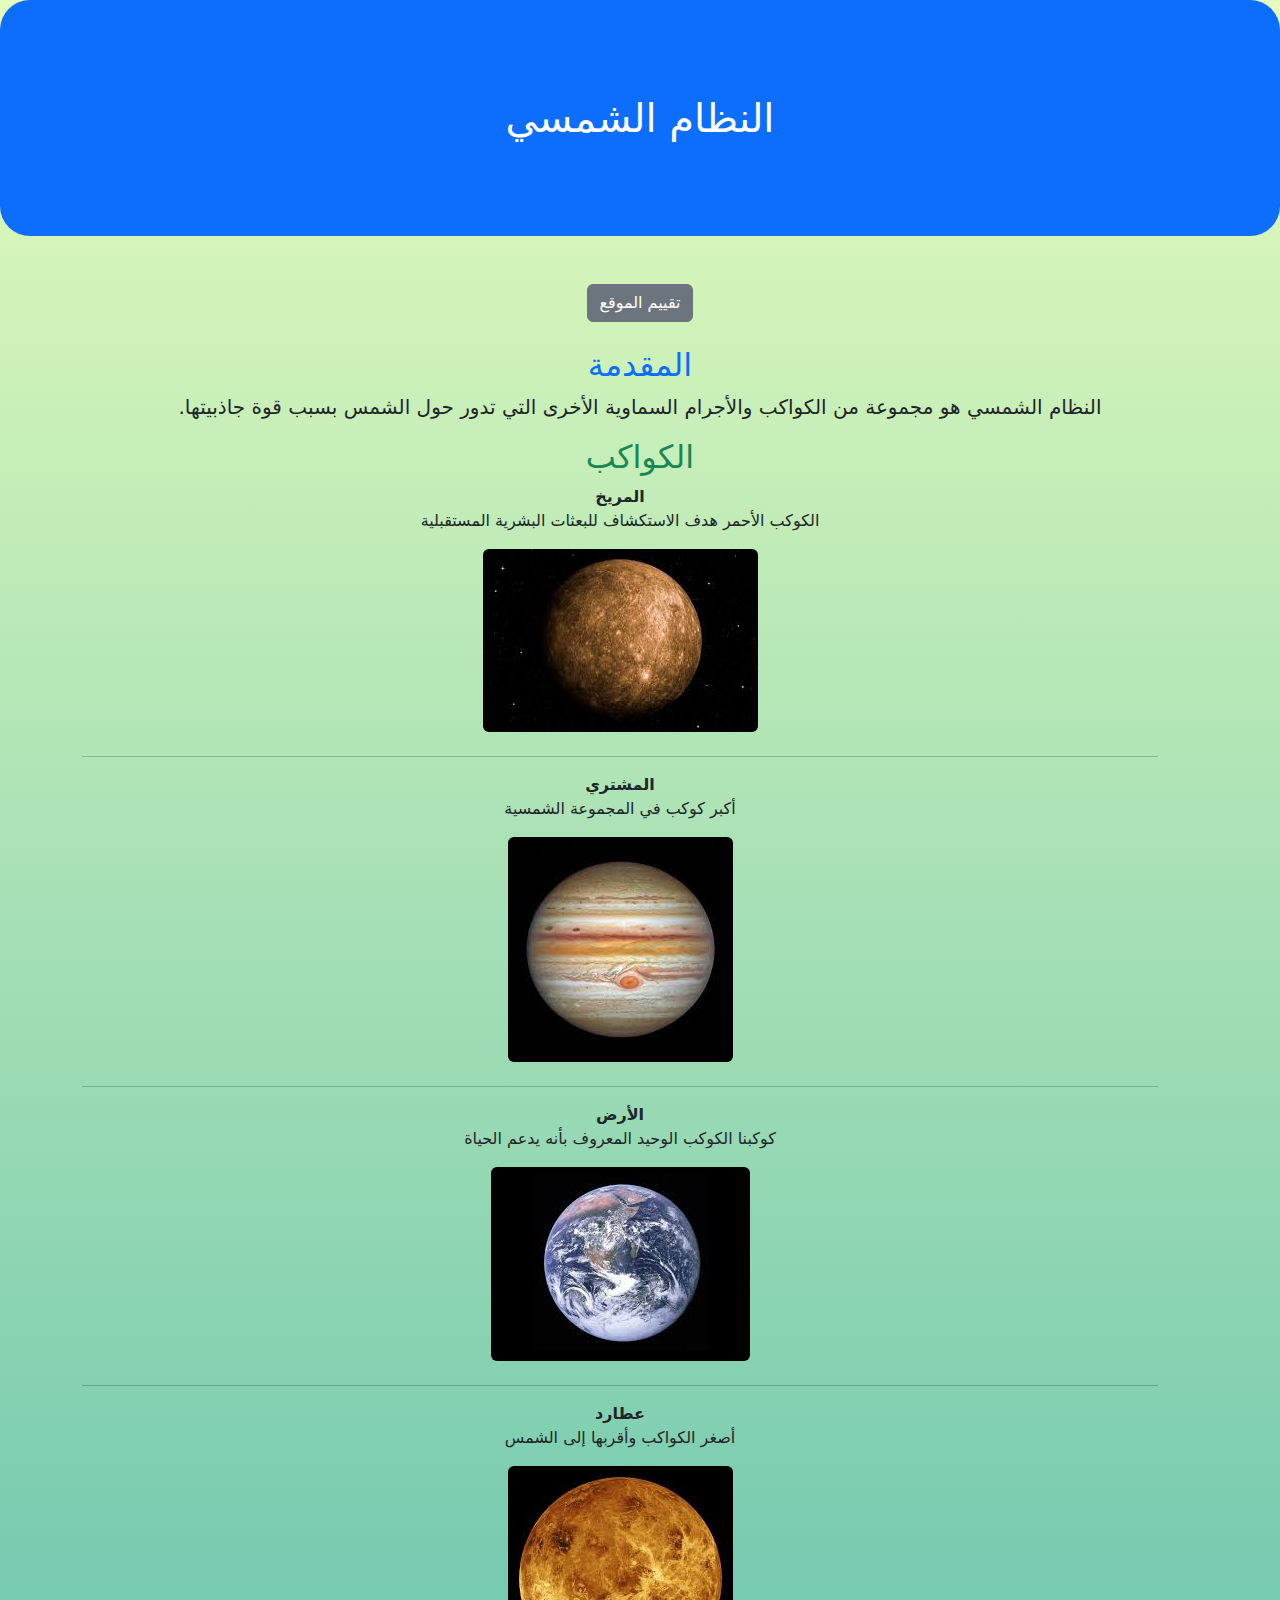
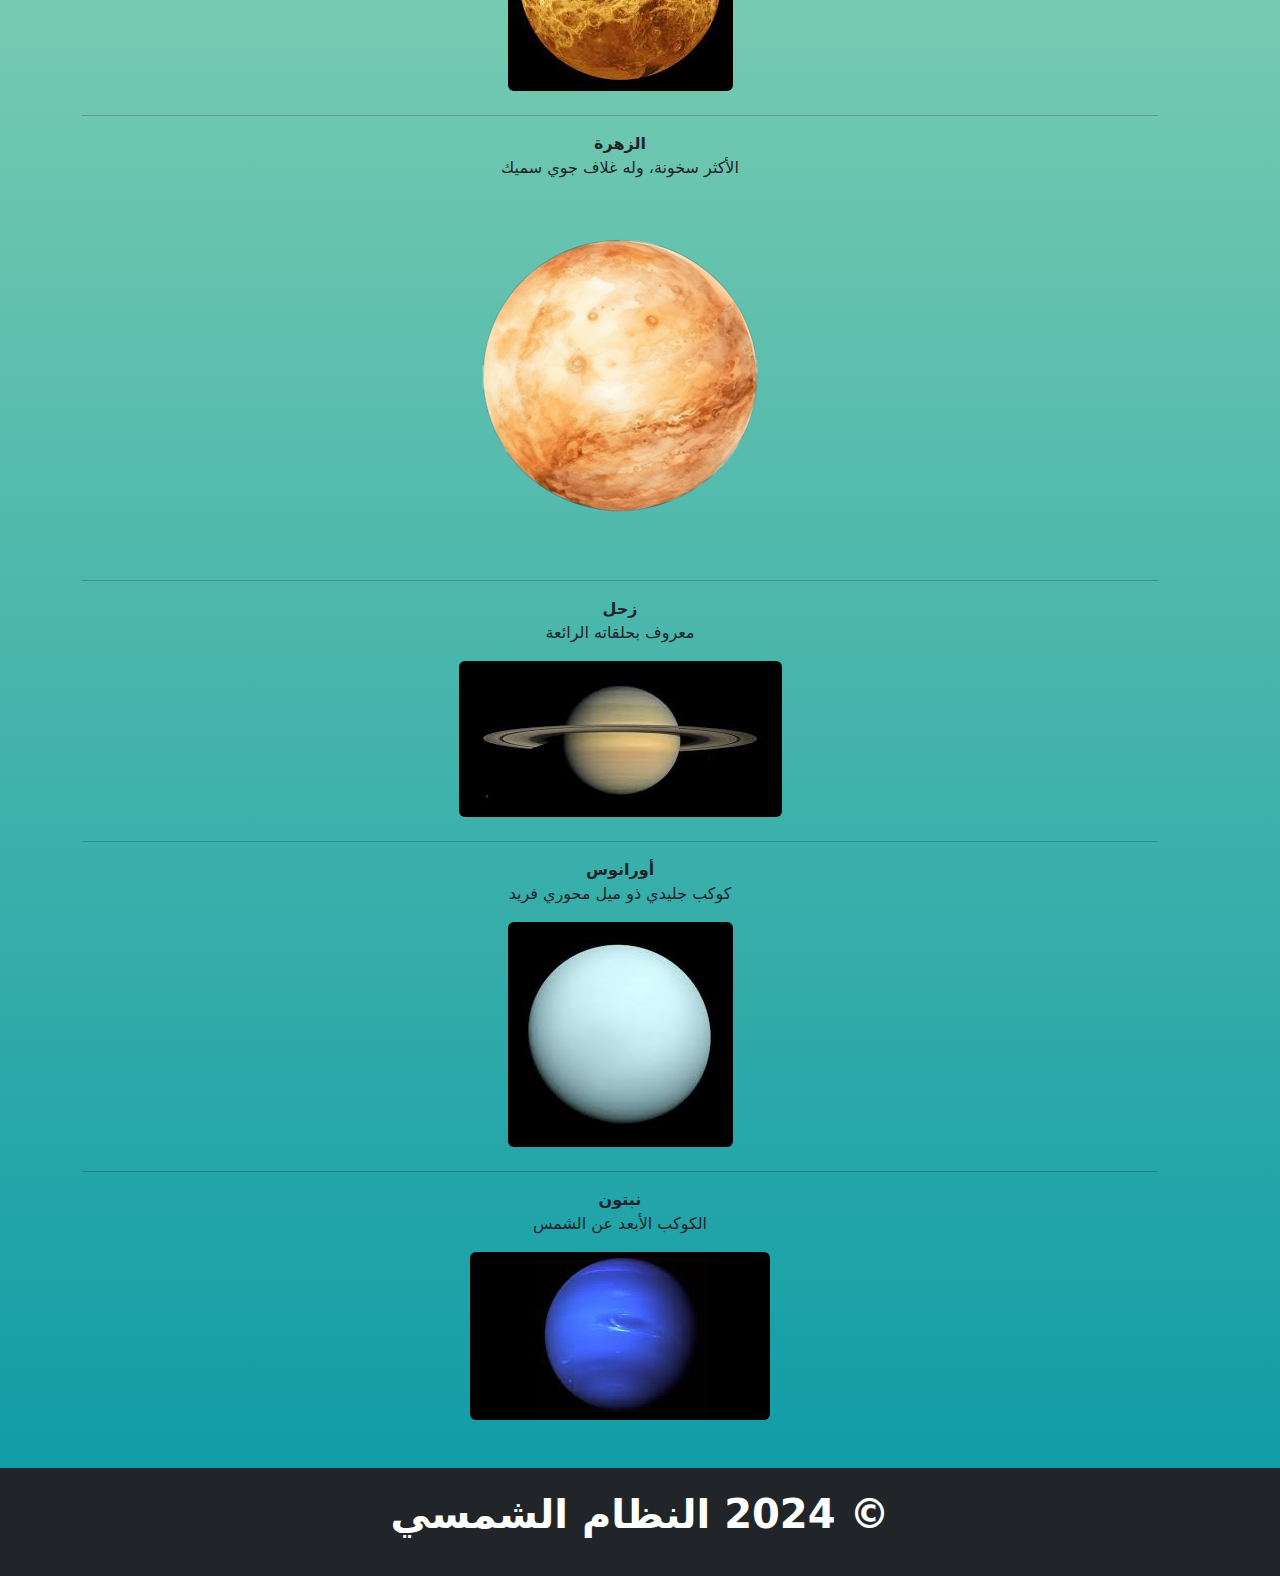
<file: index.html>
<!DOCTYPE html>
<html lang="ar" dir="rtl">
<head>
    <meta charset="UTF-8">
    <meta name="viewport" content="width=device-width, initial-scale=1.0">
    <meta http-equiv="X-UA-Compatible" content="ie=edge">
    <title>النظام الشمسي</title>
   
    <link href="https://cdn.jsdelivr.net/npm/bootstrap@5.3.3/dist/css/bootstrap.min.css" rel="stylesheet" integrity="sha384-QWTKZyjpPEjISv5WaRU9OFeRpok6YctnYmDr5pNlyT2bRjXh0JMhjY6hW+ALEwIH" crossorigin="anonymous">
    <link rel="stylesheet" href="style.css">
</head>
<body class="bg-light text-center">
    <header class="bg-primary text-white py-4">
        <h1>النظام الشمسي</h1>
    </header>
    <main class="container my-5">
        <a href="formulaire.html" class="btn btn-secondary mb-4">تقييم الموقع</a>
        <section>
            <h2 class="text-primary">المقدمة</h2>
            <p class="fs-5">النظام الشمسي هو مجموعة من الكواكب والأجرام السماوية الأخرى التي تدور حول الشمس بسبب قوة جاذبيتها.</p>
        </section>
        <section>
            <h2 class="text-success">الكواكب</h2>
            <ul class="list-unstyled">
                <li class="mb-4">
                    <strong>المريخ</strong>
                    <p>الكوكب الأحمر هدف الاستكشاف للبعثات البشرية المستقبلية</p>
                    <img src="téléchargement (1).jpeg" class="img-fluid rounded">
                </li>
                <hr>
                <li class="mb-4">
                    <strong>المشتري</strong>
                    <p>أكبر كوكب في المجموعة الشمسية</p>
                    <img src="téléchargement (4).jpeg" class="img-fluid rounded">
                </li>
                <hr>
                <li class="mb-4">
                    <strong>الأرض</strong>
                    <p>كوكبنا الكوكب الوحيد المعروف بأنه يدعم الحياة</p>
                    <img src="téléchargement (2).jpeg" class="img-fluid rounded">
                </li>
                <hr>
                <li class="mb-4">
                    <strong>عطارد</strong>
                    <p>أصغر الكواكب وأقربها إلى الشمس</p>
                    <img src="téléchargement.jpeg" class="img-fluid rounded">
                </li>
                <hr>
                <li class="mb-4">
                    <strong>الزهرة</strong>
                    <p>الأكثر سخونة، وله غلاف جوي سميك</p>
                    <img src="proxy.png" class="img-fluid rounded">
                </li>
                <hr>
                <li class="mb-4">
                    <strong>زحل</strong>
                    <p>معروف بحلقاته الرائعة</p>
                    <img src="téléchargement (7).jpeg" class="img-fluid rounded">
                </li>
                <hr>
                <li class="mb-4">
                    <strong>أورانوس</strong>
                    <p>كوكب جليدي ذو ميل محوري فريد</p>
                    <img src="téléchargement (5).jpeg" class="img-fluid rounded">
                </li>
                <hr>
                <li class="mb-4">
                    <strong>نبتون</strong>
                    <p>الكوكب الأبعد عن الشمس</p>
                    <img src="téléchargement (6).jpeg" class="img-fluid rounded">
                </li>
            </ul>
        </section>
    </main>
    <footer class="bg-dark text-white py-3">
        <p>&copy; 2024 النظام الشمسي</p>
    </footer>
   
    <script src="https://cdn.jsdelivr.net/npm/bootstrap@5.3.3/dist/js/bootstrap.bundle.min.js" integrity="sha384-YvpcrYf0tY3lHB60NNkmXc5s9fDVZLESaAA55NDzOxhy9GkcIdslK1eN7N6jIeHz" crossorigin="anonymous"></script>
</body>
</html>
</file>
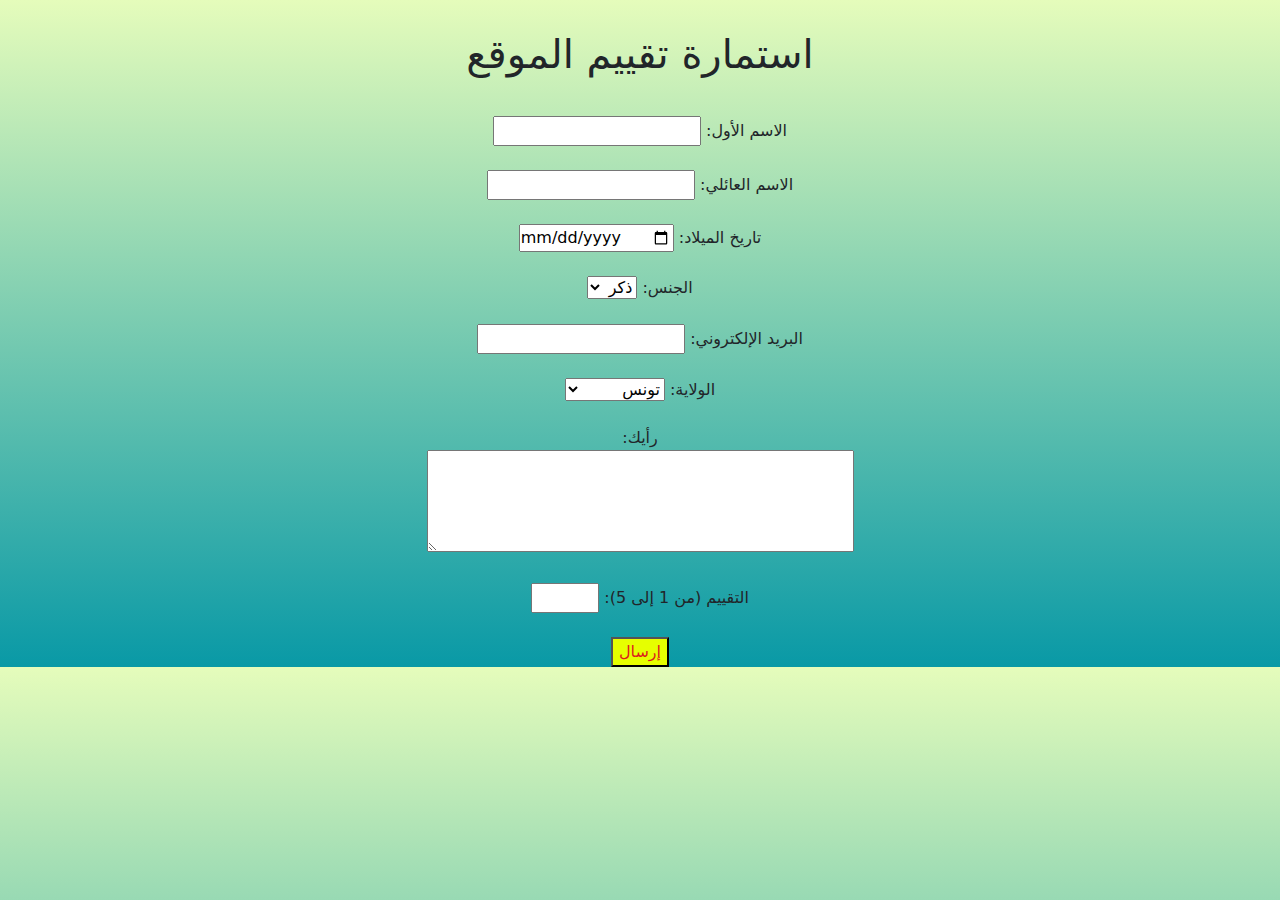
<file: formulaire.html>
<!DOCTYPE html>
<html lang="ar" dir="rtl">
<head>
    <meta charset="UTF-8">
    <meta name="viewport" content="width=device-width, initial-scale=1.0">
    <title>استمارة تقييم الموقع</title>
    <link rel="stylesheet" href="style.css">
    <link href="https://cdn.jsdelivr.net/npm/bootstrap@5.3.3/dist/css/bootstrap.min.css" rel="stylesheet" integrity="sha384-QWTKZyjpPEjISv5WaRU9OFeRpok6YctnYmDr5pNlyT2bRjXh0JMhjY6hW+ALEwIH" crossorigin="anonymous">
</head><script src="https://cdn.jsdelivr.net/npm/bootstrap@5.3.3/dist/js/bootstrap.bundle.min.js" integrity="sha384-YvpcrYf0tY3lHB60NNkmXc5s9fDVZLESaAA55NDzOxhy9GkcIdslK1eN7N6jIeHz" crossorigin="anonymous"></script>
<body>

    <h1>استمارة تقييم الموقع</h1>
    <form action="#" method="post">
        <label for="prenom">الاسم الأول:</label>
        <input type="text" id="prenom" name="prenom" required><br><br>

        <label for="nom">الاسم العائلي:</label>
        <input type="text" id="nom" name="nom" required><br><br>

        <label for="date_naissance">تاريخ الميلاد:</label>
        <input type="date" id="date_naissance" name="date_naissance" required><br><br>

        <label for="genre">الجنس:</label>
        <select id="genre" name="genre" required>
            <option value="ذكر">ذكر</option>
            <option value="أنثى">أنثى</option>
        </select><br><br>

        <label for="email">البريد الإلكتروني:</label>
        <input type="email" id="email" name="email" required><br><br>

        <label for="gouvernorate">الولاية:</label>
        <select id="gouvernorate" name="gouvernorate" required>
            <option value="تونس">تونس</option>
            <option value="أريانة">أريانة</option>
            <option value="بن عروس">بن عروس</option>
            <option value="منوبة">منوبة</option>
            <option value="نابل">نابل</option>
            <option value="زغوان">زغوان</option>
            <option value="بنزرت">بنزرت</option>
            <option value="باجة">باجة</option>
            <option value="جندوبة">جندوبة</option>
            <option value="الكاف">الكاف</option>
            <option value="سليانة">سليانة</option>
            <option value="القيروان">القيروان</option>
            <option value="سوسة">سوسة</option>
            <option value="المنستير">المنستير</option>
            <option value="المهدية">المهدية</option>
            <option value="صفاقس">صفاقس</option>
            <option value="القصرين">القصرين</option>
            <option value="قفصة">قفصة</option>
            <option value="سيدي بوزيد">سيدي بوزيد</option>
            <option value="قابس">قابس</option>
            <option value="مدنين">مدنين</option>
            <option value="تطاوين">تطاوين</option>
            <option value="قبلي">قبلي</option>
            <option value="توزر">توزر</option>
        </select><br><br>

        <label for="avis">رأيك:</label><br>
        <textarea id="avis" name="avis" rows="4" cols="50" required></textarea><br><br>

        <label for="note">التقييم (من 1 إلى 5):</label>
        <input type="number" id="note" name="note" min="1" max="5" required><br><br>

        <button type="submit">إرسال</button>
    </form>

</body>
</html>
</file>
<file: style.css>
header{
        color:#ffffff;
        background-color: rgb(85, 155, 155);
        font-weight: bolder;
        font-size: 40px; 
        border-radius: 30px;
        margin: top -40px;
        text-align: center;


    }
    a{
        text-align: center;
    }
  h2{
    text-align: center;
  }
  ul{
    text-align: center;
  }
  
    EM{
        color: rgb(0, 0, 0);
    }

    
    footer{
        color:#ffffff;
        background-color: rgb(85, 155, 155);
        text-align: center;
        font-weight: bolder;
        font-size: 40px; 
        
         }
         
         h1{

            
            color:hwb(0 100% 0%);
            padding: 30px;
            margin:40px;
         }
         
         button{
            background-color:hwb(66 0% 0%) ;
            color: rgb(221, 29, 29);
         }
  
    
    h3{
        color: #000000;
        font-family: 'Lucida Sans', 'Lucida Sans Regular', 'Lucida Grande', 'Lucida Sans Unicode', Geneva, Verdana, sans-serif;
    }
    body{
        background:linear-gradient(#e5fcbb,#0999a6);
        text-align: center;
      
       }
       form{
        text-align: center;
       }
    h1{
      text-align: center;
    }
</file>
